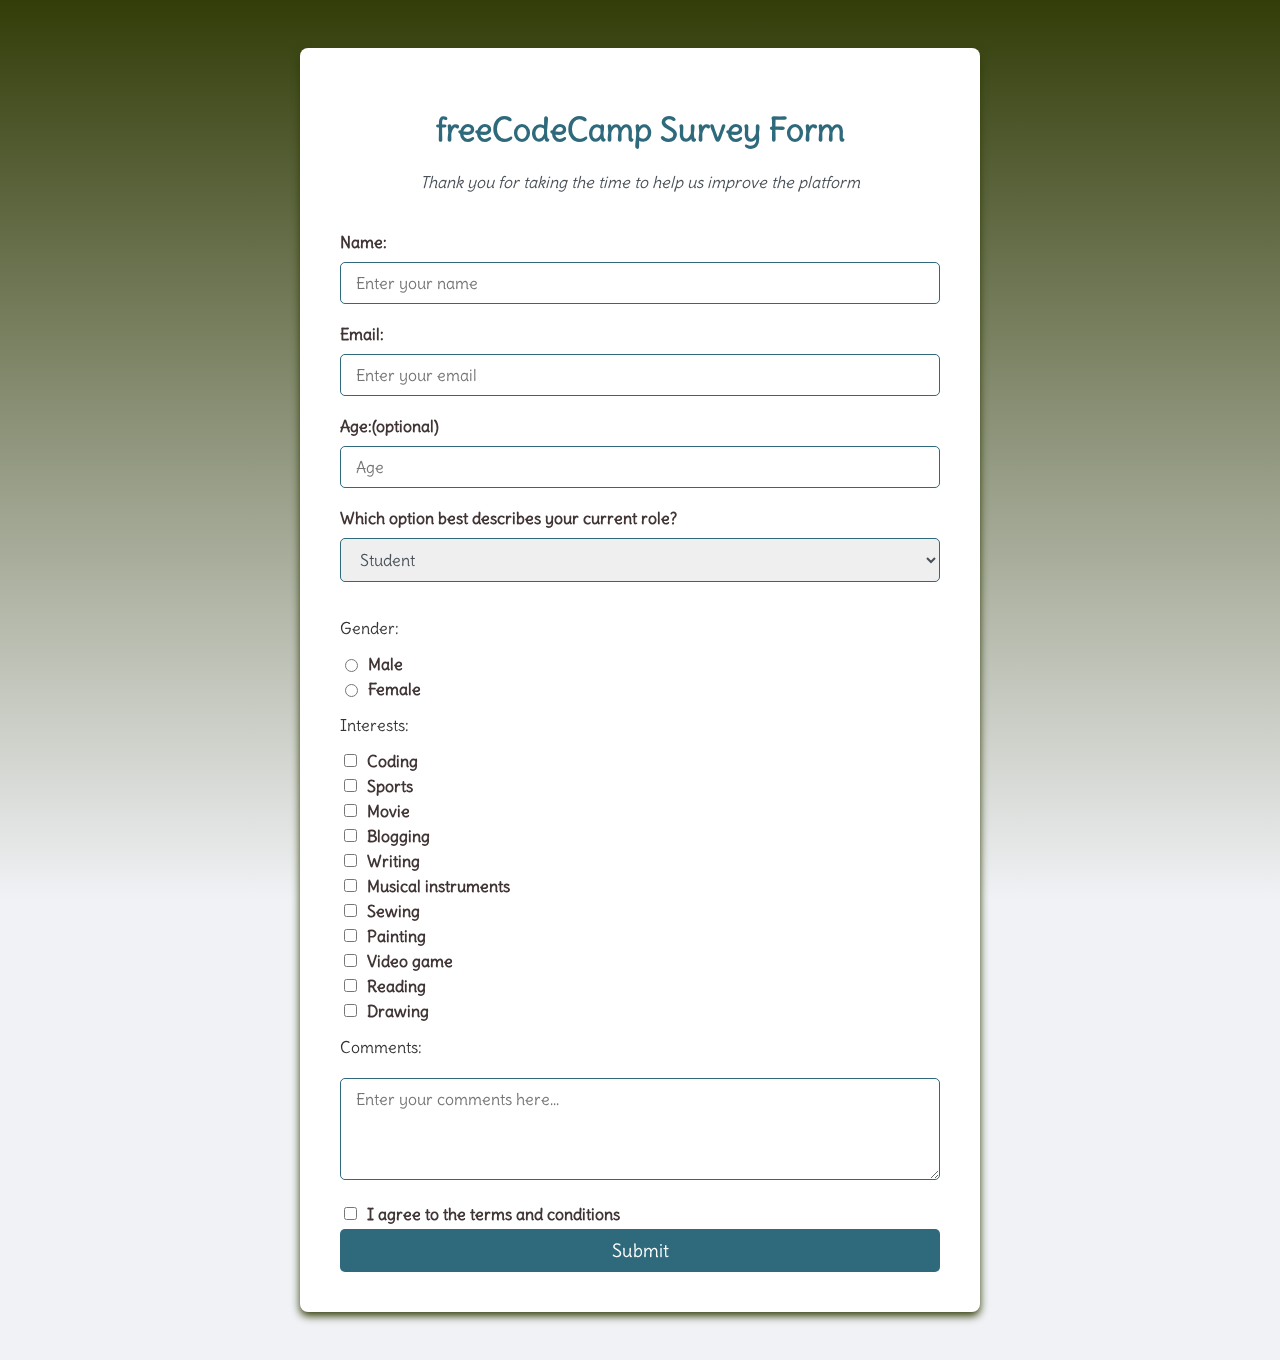
<file: Survery Form/index.html>
<!DOCTYPE html>
<html lang="en">
<head>
    <meta charset="UTF-8">
    <meta name="viewport" content="width=device-width, initial-scale=1.0">
    <title>Survey Form</title>
    <link rel="preconnect" href="https://fonts.googleapis.com">
    <link rel="preconnect" href="https://fonts.gstatic.com" crossorigin>
    <link href="https://fonts.googleapis.com/css2?family=Delius&display=swap" rel="stylesheet">
    <link rel="stylesheet" href="styles.css">
</head>
<body>
    <div class="background"></div>
    <form id="survey-form">
        <h1 id="title">freeCodeCamp Survey Form</h1>
        <p id="description" class="description text-center">
            Thank you for taking the time to help us improve the platform
        </p>
        <!-- Name Field -->
        <label for="name" id="name-label">Name:</label>
        <input type="text" id="name" name="name" placeholder="Enter your name" required>
        
        <!-- Email Field -->
        <label for="email" id="email-label">Email:</label>
        <input type="email" id="email" name="email" placeholder="Enter your email" required>
        
        <!-- Number Field (Age for example) -->
        <label id="number-label" for="number">Age:<span class="clue"> (optional)</span></label>
        <input type="number" id="number" name="age" placeholder="Age" min="10" max="100" required>
        
        <!-- Dropdown Field -->
        <label for="dropdown">Which option best describes your current role?</label>
        <select id="dropdown" name="country">
            <option value="student">Student</option>
            <option value="job">Full Time Job</option>
            <option value="job">Part Time Job</option>
            <option value="learner">Full Time Learner</option>
            <option value="preferNo">Prefer not to say</option>
            <option value="other">Other</option>
        </select>
        
        <!-- Radio Buttons -->
        <p>Gender:</p>
        <label><input type="radio" name="gender" value="male" required> Male</label>
        <label><input type="radio" name="gender" value="female" required> Female</label>
        
        <!-- Checkboxes -->
        <p>Interests:</p>
        <label><input value="checkbox1" type="checkbox" name="interests" value="coding"> Coding</label>
        <label><input value="checkbox2" type="checkbox" name="interests" value="sports"> Sports</label>
        <label><input value="checkbox3" type="checkbox" name="interests" value="movie"> Movie</label>
        <label><input value="checkbox4" type="checkbox" name="interests" value="blogging"> Blogging</label>
        <label><input value="checkbox5" type="checkbox" name="interests" value="writing"> Writing</label>
        <label><input value="checkbox6" type="checkbox" name="interests" value="Musical instruments"> Musical instruments</label>
        <label><input value="checkbox7" type="checkbox" name="interests" value="Sewing"> Sewing</label>
        <label><input value="checkbox8" type="checkbox" name="interests" value="painting"> Painting</label>
        <label><input value="checkbox9" type="checkbox" name="interests" value="video game"> Video game</label>
        <label><input value="checkbox10" type="checkbox" name="interests" value="reading"> Reading</label>
        <label><input value="checkbox11" type="checkbox" name="interests" value="drawing"> Drawing</label>
        
        <p>Comments:</p>
        <textarea name="comments" rows="4" cols="50" placeholder="Enter your comments here..."></textarea>
        
        <!-- Terms and Conditions -->
        <label for="terms-and-conditions">
            <input value="checkbox3" type="checkbox" id="terms-and-conditions" name="terms" required>
            I agree to the terms and conditions
        </label>
        
        <!-- Submit Button -->
        <button type="submit" id="submit">Submit</button>
    </form>
</body>
</html>
</file>
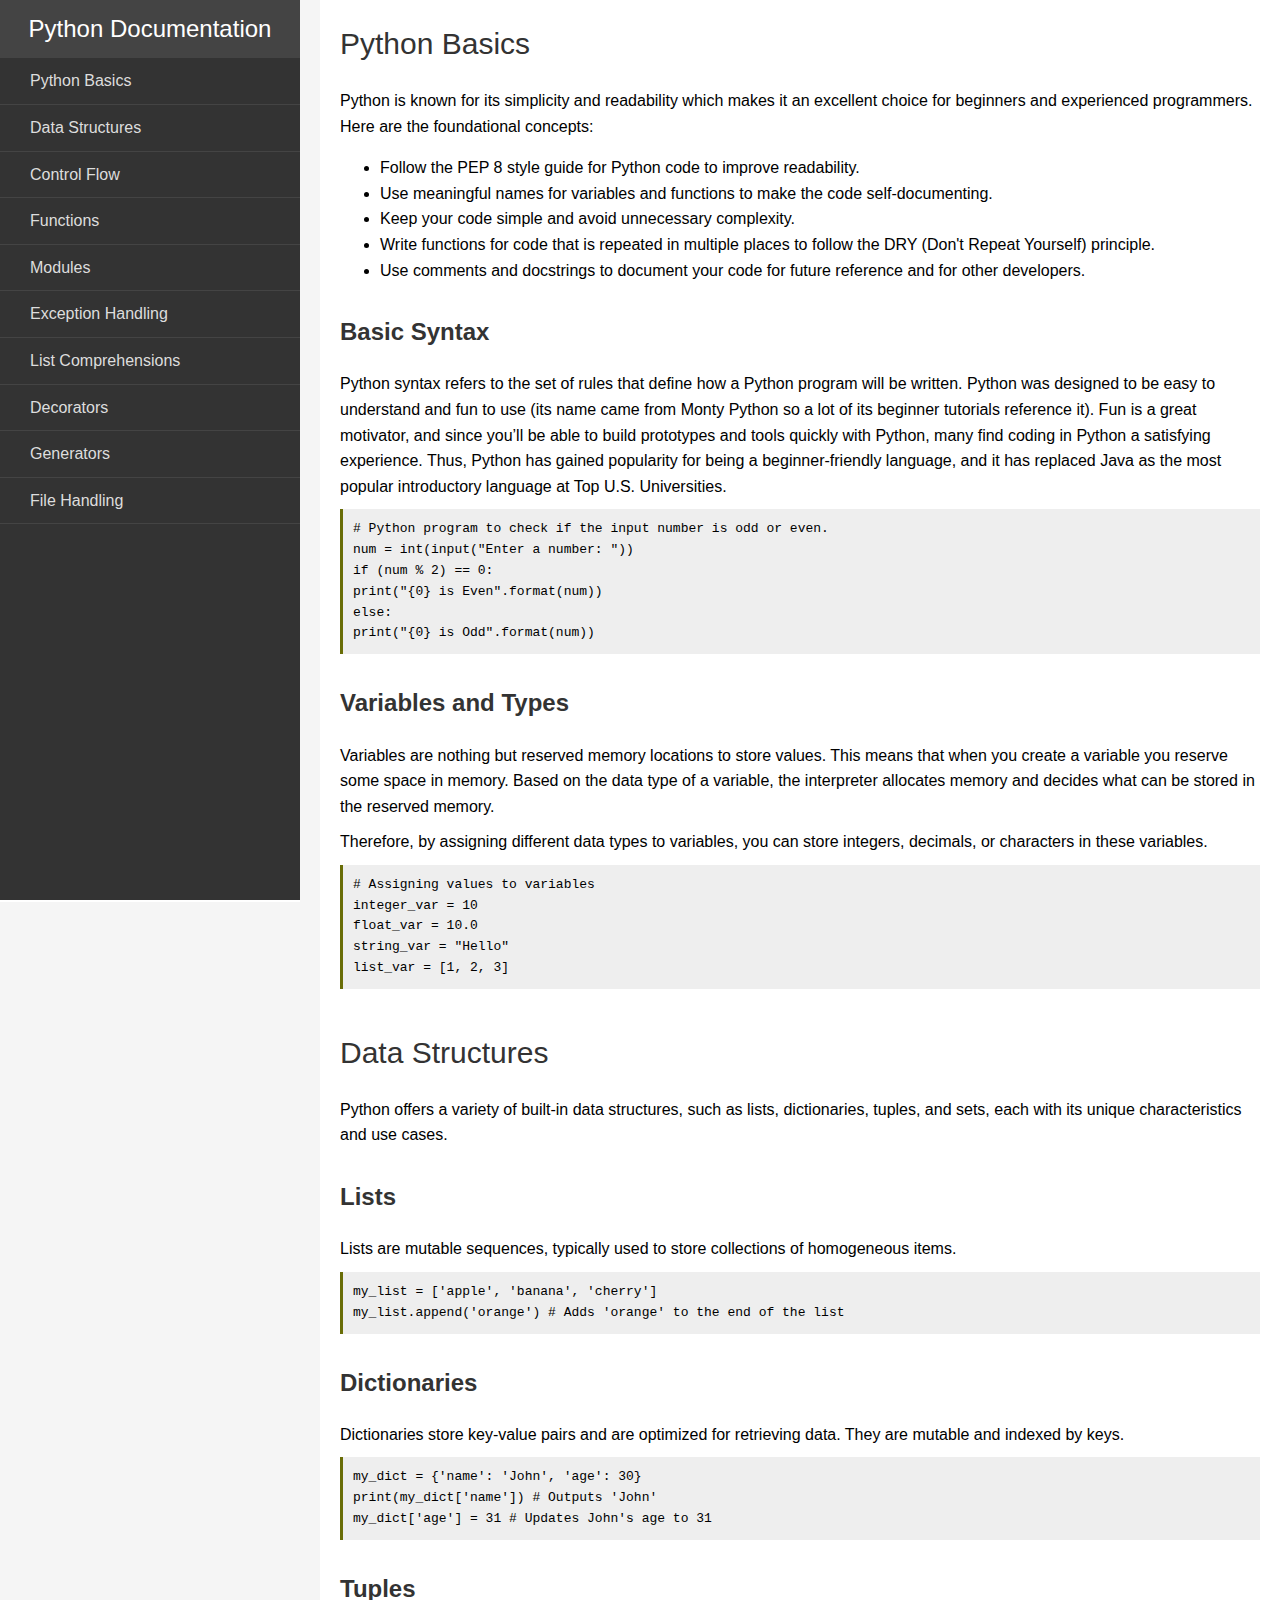
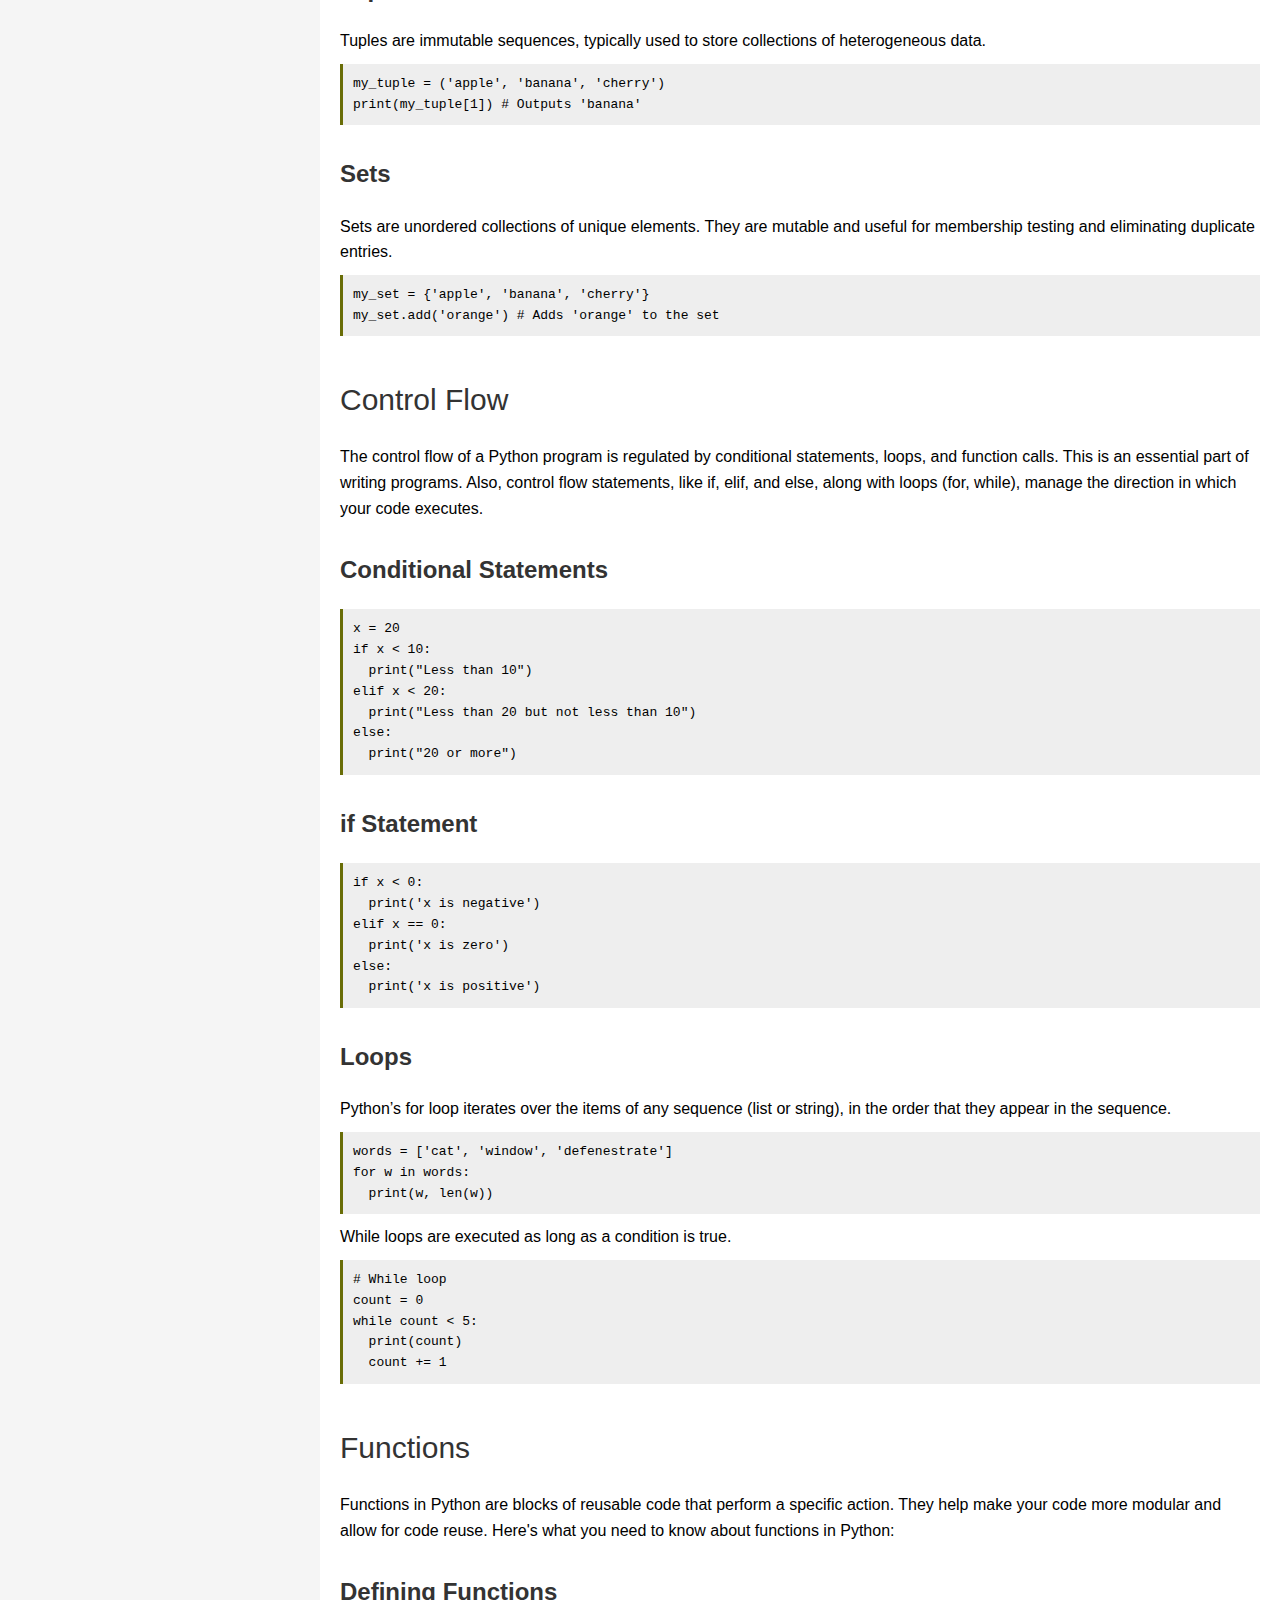
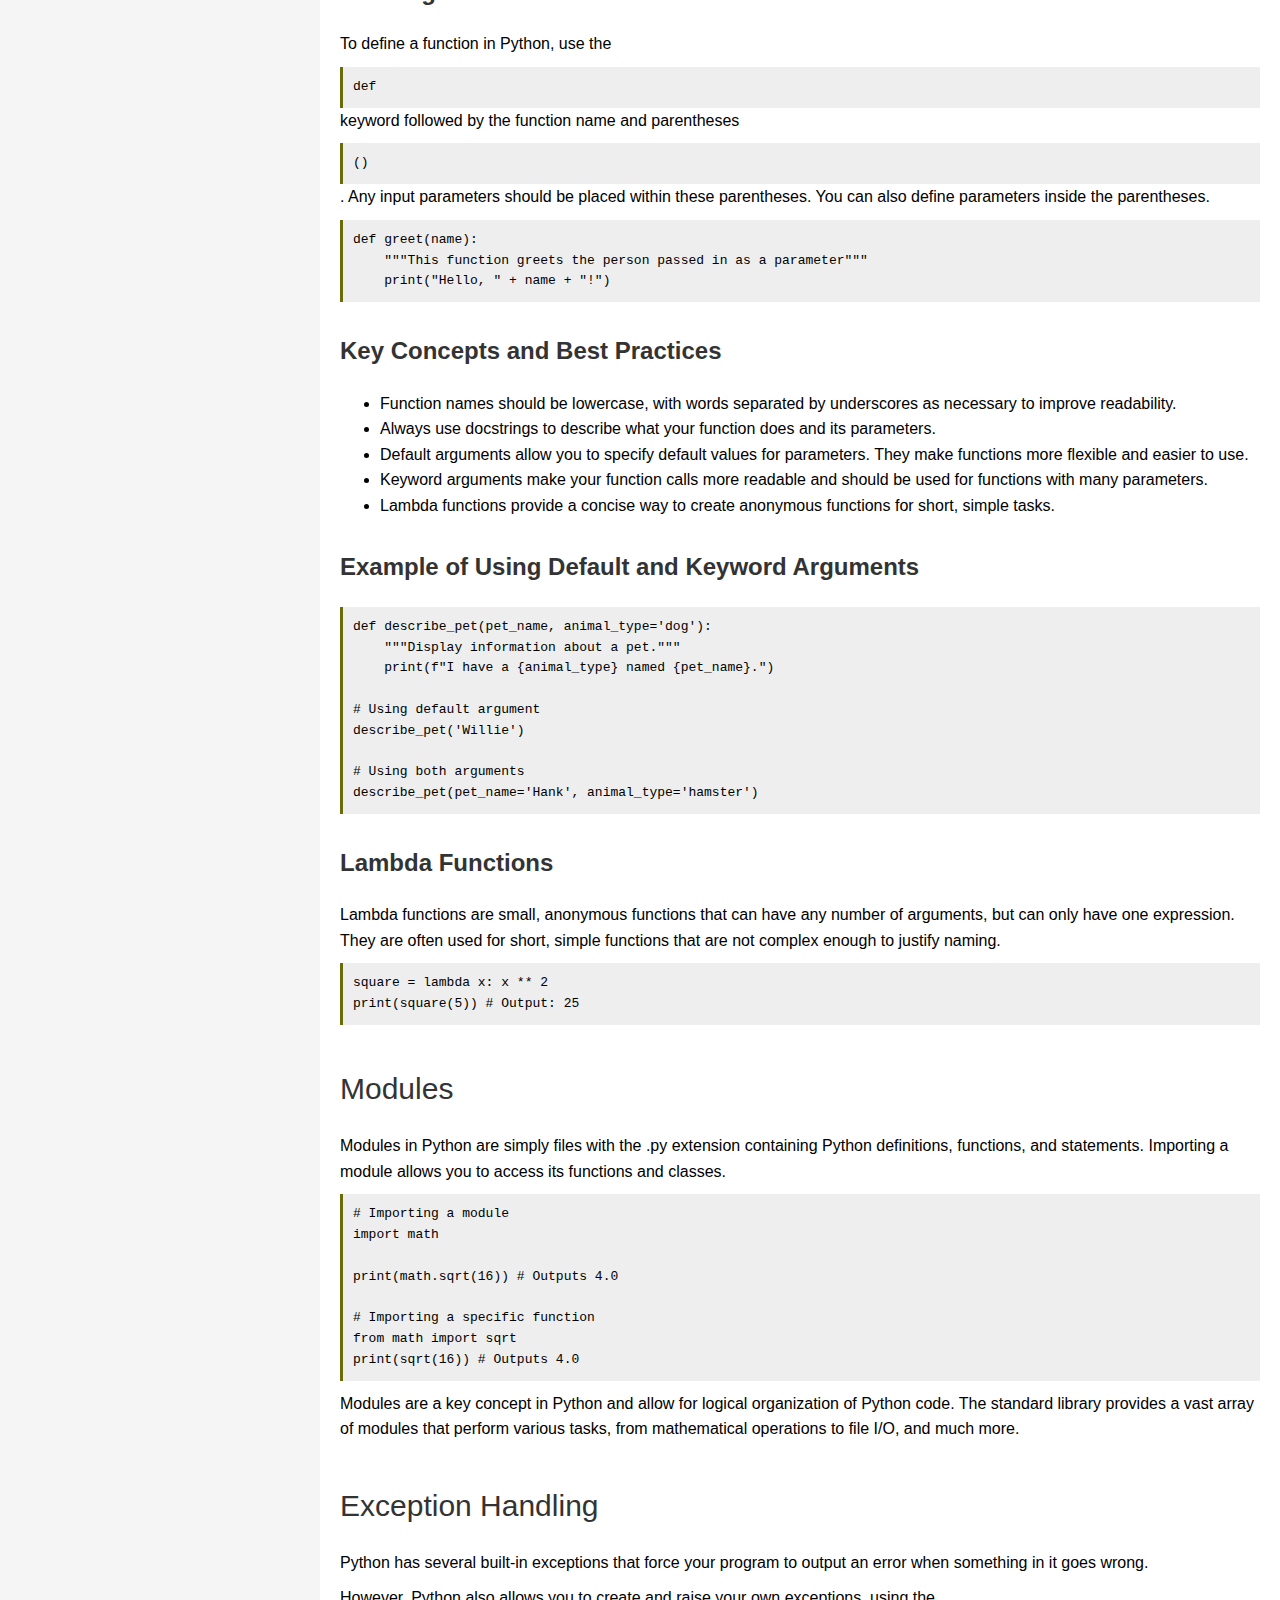
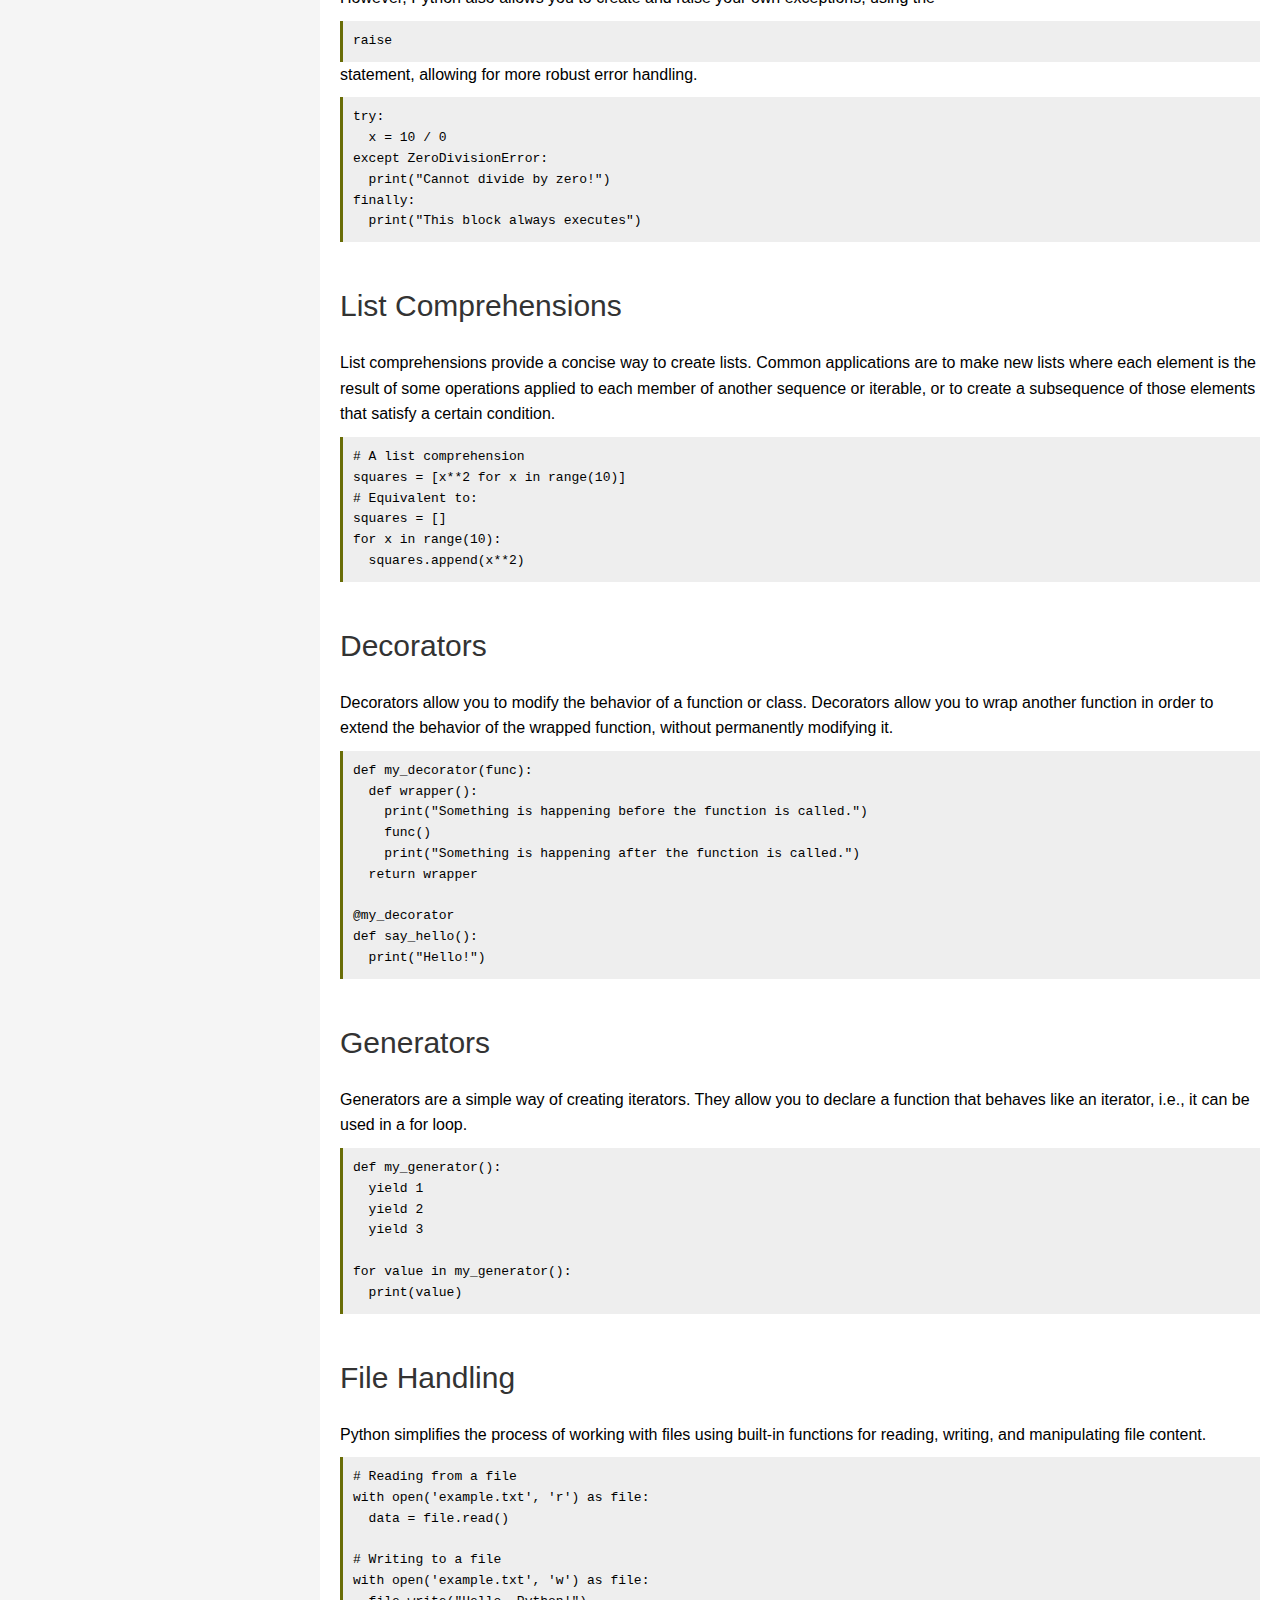
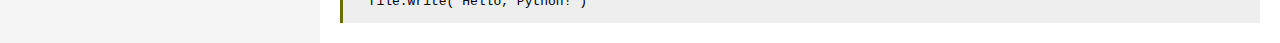
<file: Technical Documentation Page/index.html>
<!DOCTYPE html>
<html lang="en">
<head>
    <meta charset="UTF-8">
    <meta name="viewport" content="width=device-width, initial-scale=1.0">
    <title>Python Technical Documentation</title>
    <link rel="stylesheet" href="styles.css">
</head>
<body>

<nav id="navbar">
    <header>Python Documentation</header>
    <a class="nav-link" href="#Python_Basics">Python Basics</a>
    <a class="nav-link" href="#Data_Structures">Data Structures</a>
    <a class="nav-link" href="#Control_Flow">Control Flow</a>
    <a class="nav-link" href="#Functions">Functions</a>
    <a class="nav-link" href="#Modules">Modules</a>
    <a class="nav-link" href="#Exception_Handling">Exception Handling</a>
    <a class="nav-link" href="#List_Comprehensions">List Comprehensions</a>
    <a class="nav-link" href="#Decorators">Decorators</a>
    <a class="nav-link" href="#Generators">Generators</a>
    <a class="nav-link" href="#File_Handling">File Handling</a>
</nav>

<main id="main-doc">
    <section class="main-section" id="Python_Basics">
        <header>Python Basics</header>
        <article>
            <p>Python is known for its simplicity and readability which makes it an excellent choice for beginners and experienced programmers. Here are the foundational concepts:</p>
            <ul>
                <li>Follow the PEP 8 style guide for Python code to improve readability.</li>
                <li>Use meaningful names for variables and functions to make the code self-documenting.</li>
                <li>Keep your code simple and avoid unnecessary complexity.</li>
                <li>Write functions for code that is repeated in multiple places to follow the DRY (Don't Repeat Yourself) principle.</li>
                <li>Use comments and docstrings to document your code for future reference and for other developers.</li>
            </ul>
            <h2>Basic Syntax</h2>
            <p>Python syntax refers to the set of rules that define how a Python program will be written. Python was designed to be easy to understand and fun to use (its name came from Monty Python so a lot of its beginner tutorials reference it). Fun is a great motivator, and since you’ll be able to build prototypes and tools quickly with Python, many find coding in Python a satisfying experience. Thus, Python has gained popularity for being a beginner-friendly language, and it has replaced Java as the most popular introductory language at Top U.S. Universities.</p>
            <code>
                # Python program to check if the input number is odd or even.<br>
                num = int(input("Enter a number: "))<br>
                if (num % 2) == 0:<br>
                    print("{0} is Even".format(num))<br>
                else:<br>
                    print("{0} is Odd".format(num))
            </code>   
            
            <h2>Variables and Types</h2>
            <p>Variables are nothing but reserved memory locations to store values. This means that when you create a variable you reserve some space in memory. Based on the data type of a variable, the interpreter allocates memory and decides what can be stored in the reserved memory.</p>
            <p>Therefore, by assigning different data types to variables, you can store integers, decimals, or characters in these variables.</p>
            <code>
                # Assigning values to variables<br>
                integer_var = 10<br>
                float_var = 10.0<br>
                string_var = "Hello"<br>
                list_var = [1, 2, 3]
            </code>
        </article>
    </section>
    
    <section class="main-section" id="Data_Structures">
        <header>Data Structures</header>
        <article>
            <p>Python offers a variety of built-in data structures, such as lists, dictionaries, tuples, and sets, each with its unique characteristics and use cases.</p>
            
            <h2>Lists</h2>
            <p>Lists are mutable sequences, typically used to store collections of homogeneous items.</p>
            <code>
                my_list = ['apple', 'banana', 'cherry']<br>
                my_list.append('orange')  # Adds 'orange' to the end of the list<br>
            </code>   
            
            <h2>Dictionaries</h2>
            <p>Dictionaries store key-value pairs and are optimized for retrieving data. They are mutable and indexed by keys.</p>
            <code>
                my_dict = {'name': 'John', 'age': 30}</br>
                print(my_dict['name'])  # Outputs 'John'</br>
                my_dict['age'] = 31  # Updates John's age to 31</br>
            </code>

            <h2>Tuples</h2>
            <p>Tuples are immutable sequences, typically used to store collections of heterogeneous data.</p>
            <code>
                my_tuple = ('apple', 'banana', 'cherry')</br>
                print(my_tuple[1])  # Outputs 'banana'</br>
            </code>

            <h2>Sets</h2>
            <p>Sets are unordered collections of unique elements. They are mutable and useful for membership testing and eliminating duplicate entries.</p>
            <code>
                my_set = {'apple', 'banana', 'cherry'}</br>
                my_set.add('orange')  # Adds 'orange' to the set</br>
            </code>
        </article>
    </section>

    <section class="main-section" id="Control_Flow">
        <header>Control Flow</header>
        <p>
            The control flow of a Python program is regulated by conditional statements, loops, and function calls. This is an essential part of writing programs.
            Also, control flow statements, like if, elif, and else, along with loops (for, while), manage the direction in which your code executes.
        </p>
        <h2>Conditional Statements</h2>
        <code>
            x = 20</br>
            if x < 10:</br>
            &nbsp;&nbsp;print("Less than 10")</br>
            elif x < 20:</br>
            &nbsp;&nbsp;print("Less than 20 but not less than 10")</br>
            else:</br>
            &nbsp;&nbsp;print("20 or more")</br>        
        </code>

        <h2>if Statement</h2>
        <code>
            if x &lt; 0:<br>
            &nbsp;&nbsp;print('x is negative')<br>
            elif x == 0:<br>
            &nbsp;&nbsp;print('x is zero')<br>
            else:<br>
            &nbsp;&nbsp;print('x is positive')
        </code>
        
        <h2>Loops</h2>
        <p>Python’s for loop iterates over the items of any sequence (list or string), in the order that they appear in the sequence.</p>
        <code>
            words = ['cat', 'window', 'defenestrate']<br>
            for w in words:<br>
            &nbsp;&nbsp;print(w, len(w))
        </code>
        <p>While loops are executed as long as a condition is true.</p>
        <code>
            # While loop</br>
            count = 0</br>
            while count < 5:</br>
            &nbsp;&nbsp;print(count)</br>
            &nbsp;&nbsp;count += 1</br>        
        </code>
    </section>
    
    <section class="main-section" id="Functions">
        <header>Functions</header>
        <p>Functions in Python are blocks of reusable code that perform a specific action. They help make your code more modular and allow for code reuse. Here's what you need to know about functions in Python:</p>
        
        <h2>Defining Functions</h2>
        <p>To define a function in Python, use the <code>def</code> keyword followed by the function name and parentheses <code>()</code>. Any input parameters should be placed within these parentheses. You can also define parameters inside the parentheses.</p>
        <code>
            def greet(name):<br>
            &nbsp;&nbsp;&nbsp;&nbsp;"""This function greets the person passed in as a parameter"""<br>
            &nbsp;&nbsp;&nbsp;&nbsp;print("Hello, " + name + "!")<br>
        </code>
        
        <h2>Key Concepts and Best Practices</h2>
        <ul>
            <li>Function names should be lowercase, with words separated by underscores as necessary to improve readability.</li>
            <li>Always use docstrings to describe what your function does and its parameters.</li>
            <li>Default arguments allow you to specify default values for parameters. They make functions more flexible and easier to use.</li>
            <li>Keyword arguments make your function calls more readable and should be used for functions with many parameters.</li>
            <li>Lambda functions provide a concise way to create anonymous functions for short, simple tasks.</li>
        </ul>
        
        <h2>Example of Using Default and Keyword Arguments</h2>
        <code>
            def describe_pet(pet_name, animal_type='dog'):<br>
            &nbsp;&nbsp;&nbsp;&nbsp;"""Display information about a pet."""<br>
            &nbsp;&nbsp;&nbsp;&nbsp;print(f"I have a {animal_type} named {pet_name}.")<br>
            <br>
            # Using default argument<br>
            describe_pet('Willie')<br>
            <br>
            # Using both arguments<br>
            describe_pet(pet_name='Hank', animal_type='hamster')<br>
        </code>
        
        <h2>Lambda Functions</h2>
        <p>Lambda functions are small, anonymous functions that can have any number of arguments, but can only have one expression. They are often used for short, simple functions that are not complex enough to justify naming.</p>
        <code>
            square = lambda x: x ** 2<br>
            print(square(5))  # Output: 25
        </code>
    </section>
    
    <section class="main-section" id="Modules">
        <header>Modules</header>
        <p>Modules in Python are simply files with the .py extension containing Python definitions, functions, and statements. Importing a module allows you to access its functions and classes.</p>
        <code>
            # Importing a module</br>
            import math</br>
            </br>
            print(math.sqrt(16))  # Outputs 4.0</br>
            </br>
            # Importing a specific function</br>
            from math import sqrt</br>
            print(sqrt(16))  # Outputs 4.0</br>
        </code>
        <p>Modules are a key concept in Python and allow for logical organization of Python code. The standard library provides a vast array of modules that perform various tasks, from mathematical operations to file I/O, and much more.</p>
    </section>
    
    <section class="main-section" id="Exception_Handling">
        <header>Exception Handling</header>
        <p>Python has several built-in exceptions that force your program to output an error when something in it goes wrong.</p>
        <p>However, Python also allows you to create and raise your own exceptions, using the <code>raise</code> statement, allowing for more robust error handling.</p>
        <code>
            try:<br>
            &nbsp;&nbsp;x = 10 / 0<br>
            except ZeroDivisionError:<br>
            &nbsp;&nbsp;print("Cannot divide by zero!")<br>
            finally:<br>
            &nbsp;&nbsp;print("This block always executes")
        </code>
    </section>

    <section class="main-section" id="List_Comprehensions">
        <header>List Comprehensions</header>
        <p>List comprehensions provide a concise way to create lists. Common applications are to make new lists where each element is the result of some operations applied to each member of another sequence or iterable, or to create a subsequence of those elements that satisfy a certain condition.</p>
        <code>
            # A list comprehension<br>
            squares = [x**2 for x in range(10)]<br>
            # Equivalent to:<br>
            squares = []<br>
            for x in range(10):<br>
            &nbsp;&nbsp;squares.append(x**2)
        </code>
    </section>
    
    <section class="main-section" id="Decorators">
        <header>Decorators</header>
        <p>Decorators allow you to modify the behavior of a function or class. Decorators allow you to wrap another function in order to extend the behavior of the wrapped function, without permanently modifying it.</p>
        <code>
            def my_decorator(func):<br>
            &nbsp;&nbsp;def wrapper():<br>
            &nbsp;&nbsp;&nbsp;&nbsp;print("Something is happening before the function is called.")<br>
            &nbsp;&nbsp;&nbsp;&nbsp;func()<br>
            &nbsp;&nbsp;&nbsp;&nbsp;print("Something is happening after the function is called.")<br>
            &nbsp;&nbsp;return wrapper<br>
            <br>
            @my_decorator<br>
            def say_hello():<br>
            &nbsp;&nbsp;print("Hello!")<br>
        </code>
    </section>

    <section class="main-section" id="Generators">
        <header>Generators</header>
        <p>Generators are a simple way of creating iterators. They allow you to declare a function that behaves like an iterator, i.e., it can be used in a for loop.</p>
        <code>
            def my_generator():<br>
            &nbsp;&nbsp;yield 1<br>
            &nbsp;&nbsp;yield 2<br>
            &nbsp;&nbsp;yield 3<br>
            <br>
            for value in my_generator():<br>
            &nbsp;&nbsp;print(value)
        </code>
    </section>

    <section class="main-section" id="File_Handling">
        <header>File Handling</header>
        <p>Python simplifies the process of working with files using built-in functions for reading, writing, and manipulating file content.</p>
        <code>
            # Reading from a file<br>
            with open('example.txt', 'r') as file:<br>
            &nbsp;&nbsp;data = file.read()<br>
            <br>
            # Writing to a file<br>
            with open('example.txt', 'w') as file:<br>
            &nbsp;&nbsp;file.write("Hello, Python!")
        </code>
    </section>    
</main>
</body>
</html>
</file>
<file: Survery Form/styles.css>
/* General Styles */
body {
    font-family: "Delius", sans-serif;
    background-color: #f0f2f5;
    color: #333;
    padding: 20px;
}

.background {
	z-index: -1;
	position: fixed;
	top: 0;
	left: 0;
	width: 100%;
	height: 100%;
    background: linear-gradient(180deg, #323d09 0%, #f0f2f5 100%);
}

h1 {
    color: #2e6a7c;
    text-align: center;
}


#description {
    text-align: center;
    margin-bottom: 40px;
    color: #495057;
    font-style: italic;
}

#survey-form {
    background-color: #ffffff;
    max-width: 600px;
    margin: 20px auto;
    padding: 40px;
    border-radius: 8px;
    box-shadow: 0 4px 8px #323d09;
}


/* Form Elements Styling */
input[type="text"],
input[type="email"],
input[type="number"],
select,
textarea {
    width: 100%;
    padding: 10px 15px;
    margin-top: 5px;
    margin-bottom: 20px;
    border: 1px solid #2e6a7c;
    border-radius: 5px;
    font-family: "Delius", sans-serif;
    font-size: 16px;
    color: #495057;
    box-sizing:border-box
}

input[type="text"]:focus,
input[type="email"]:focus,
input[type="number"]:focus,
select:focus,
textarea:focus {
    border-color: #093d2d;
    outline: none;
    box-shadow: 0 0 0 0.2rem rgba(0, 123, 255, 0.25);
}

/* Styling Labels */
label {
    display: flex;
    align-items: center;
    margin-bottom: 5px;
    font-weight: 600;
    color: #403434;
}

/* Radio Buttons and Checkboxes */
input[type="radio"],
input[type="checkbox"] {
    margin-right: 10px;
}

/* Styling for fieldsets and legends */
fieldset {
    border: 1px solid #ccc;
    border-radius: 4px;
    padding: 10px;
    margin: 20px 0;
}

legend {
    padding: 0 10px;
    font-weight: bold;
    font-size: 1.1em;
}


/* Submit Button */
#submit {
    width: 100%;
    padding: 10px;
    background-color: #2e6a7c;
    color: white;
    font-family: "Delius", sans-serif;
    font-size: 18px;
    border: none;
    border-radius: 5px;
    cursor: pointer;
    transition: background-color 0.2s;
}

#submit:hover {
    background-color: #214c58;
}

/* Responsive Design */
@media (max-width: 768px) {
    #survey-form {
        width: 90%;
        margin: 20px auto;
    }
}
</file>
<file: Technical Documentation Page/styles.css>
body {
    font-family: 'Arial', sans-serif;
    line-height: 1.6;
    padding: 0;
    margin: 0;
    background: #f5f5f5;
}
*{
    scroll-behavior: smooth;
}
#navbar {
    position: fixed;
    width: 300px;
    height: 100vh;
    top: 0;
    left: 0;
    padding: 0;
    background: #333;
    color: #fff;
    overflow-y: auto;
    border-bottom: 2px solid;
    z-index: 1;
}

#navbar a {
    display: block;
    padding: 10px 30px;
    text-decoration: none;
    cursor: pointer;
  }

#navbar header {
    padding: 10px;
    font-size: 24px;
    text-align: center;
    background: #444;
}

.nav-link {
    display: block;
    padding: 10px 15px;
    text-decoration: none;
    color: #ddd;
    border-bottom: 1px solid #444;
}

.nav-link:hover {
    background: #555;
    color: #fff;
}

#main-doc {
    margin-left: 320px;
    padding: 20px;
    background: #fff;
    min-height: 100vh;
}

.main-section h2 {
    font-size: 24px;
    color: #333;
    margin-top: 30px; /* Add space above h2 for better readability */
}

.main-section:nth-child(1) header{ 
    font-size: 30px;
    margin-top: 0px;
}

.main-section header {
    font-size: 30px;
    color: #333;
    margin-bottom: 20px;
    margin-top: 40px;
}

p{
    margin-top:10px;
    margin-bottom: 0px;
}

code {
    display: block;
    padding: 10px;
    margin-top: 10px;
    background: #eee;
    border-left: 3px solid #696d07;
}

/* Responsive design */
@media screen and (max-width: 800px) {
    #navbar {
        width: 100%;
        height: auto;
        position: relative;
    }
    #navbar header {
        display: none;
    }
    #main-doc {
        margin-left: 10px;
    }
}
</file>
